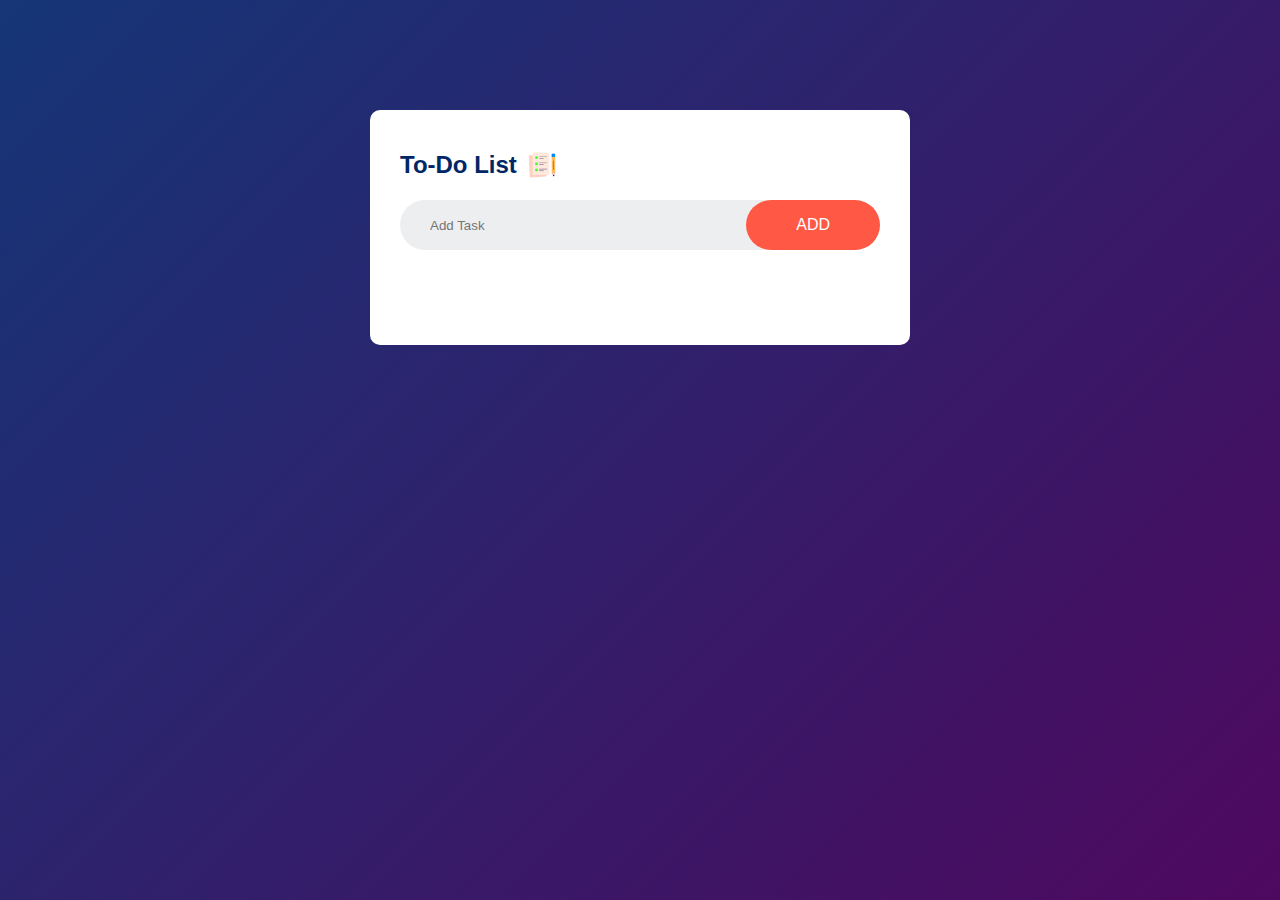
<file: todolist/index.html>
<!DOCTYPE html>
<html lang="en">
<head>
    <meta charset="UTF-8">
    <meta name="viewport" content="width=device-width, initial-scale=1.0">
    <link rel="stylesheet" href="style.css">
    <title>ToDO List</title>
</head>
<body>
    <div class="container">
        <div class="Todo-app" >
            <h2>To-Do List<img src="images/icon.png" alt="icon"></h2>
            <div class="row">
                <input type="text" id="input-box" placeholder="Add Task">
                <button onclick="addTask()">ADD</button>
            </div>
            <ul id="list-container">
               
            </ul>
        </div>

    </div>
    <script src="script.js"></script>
</body>
</html>
</file>
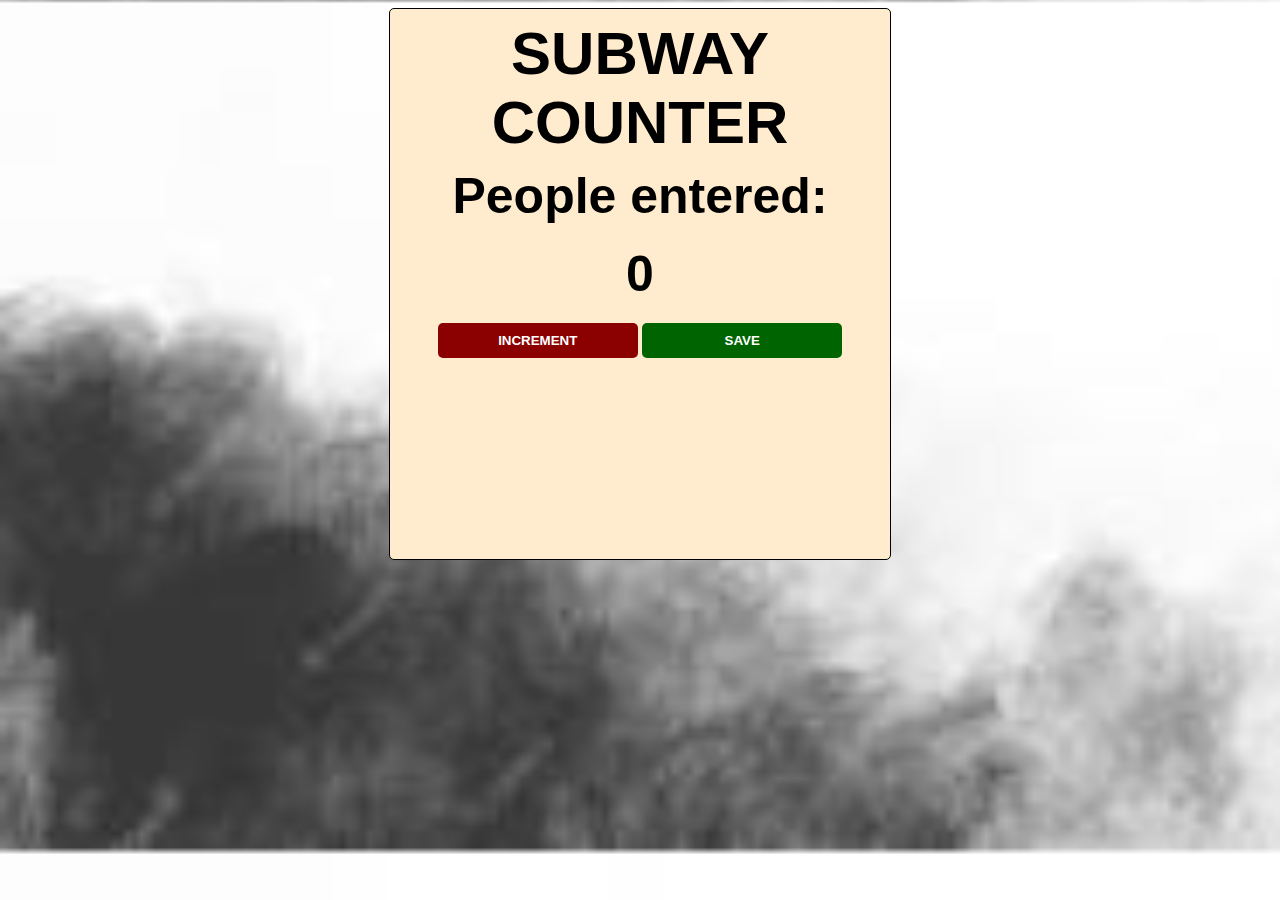
<file: subwaycount/subway.html>
<!DOCTYPE html>
<html lang="en">
<head>
    <meta charset="UTF-8">
    <meta http-equiv="X-UA-Compatible" content="IE=edge">
    <meta name="viewport" content="width=device-width, initial-scale=1.0">
    <link rel="stylesheet" href="subway.css">
    <script src="subway.js"></script>
    <title>Subway Counter</title>
</head>
<body>

   <div class = "sec">
        <h1>SUBWAY COUNTER</h1>
        <h2>People entered:</h2>
        <h2 id="count-el">0</h2>
        <!-- Create a INCREMENT button with the id="increment-btn" -->
        <button id = "increment-btn" onclick="counter()">INCREMENT</button>
        <button id = "save-btn" onclick = "save()">SAVE</button>
        <h3 id = "pre"></h3>
    </div>
    
</body>
</html>
</file>
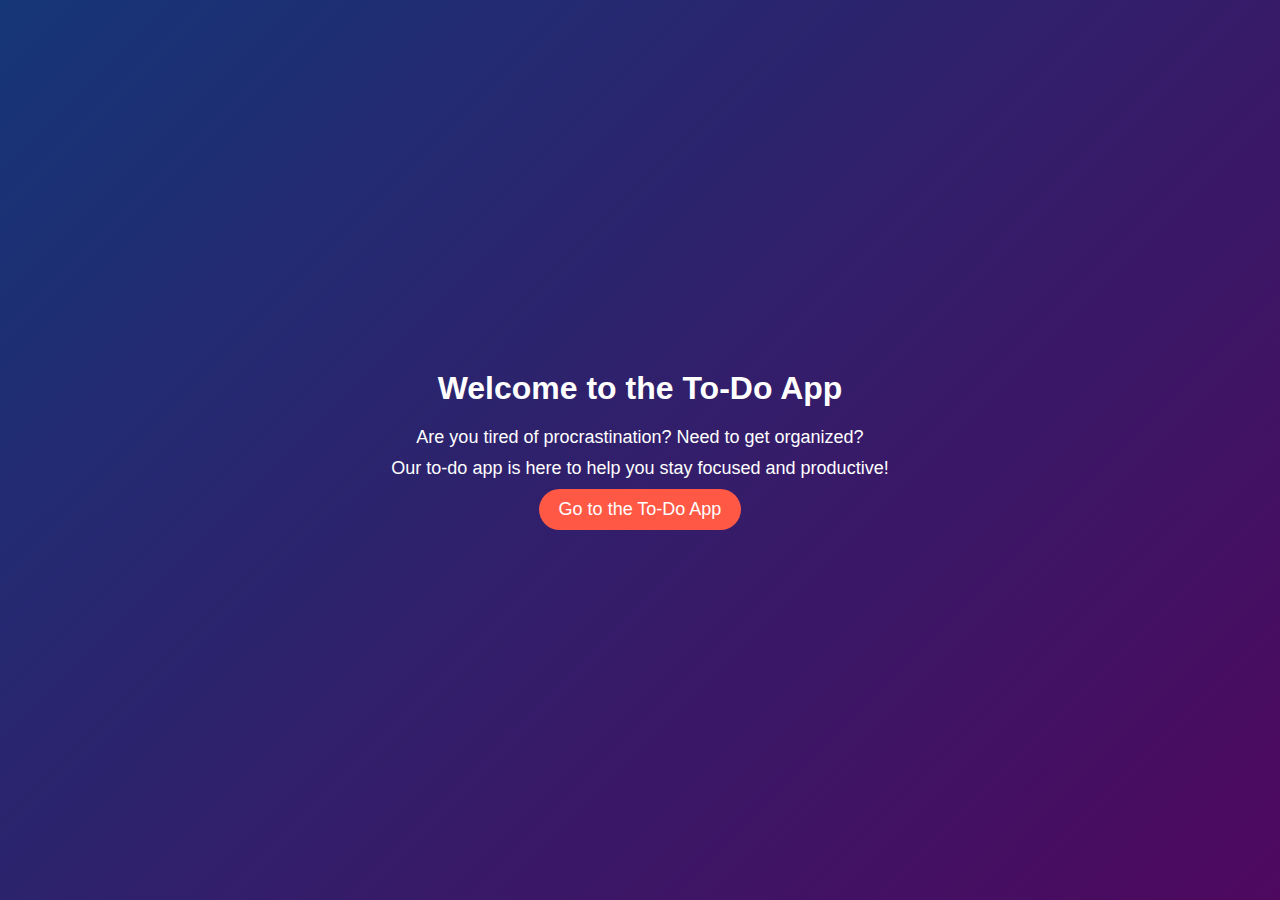
<file: todolist/homepage.html>
<!DOCTYPE html>
<html lang="en">
<head>
    <meta charset="UTF-8">
    <meta name="viewport" content="width=device-width, initial-scale=1.0">
    <link rel="stylesheet" href="styles.css">
    <title>To-Do App Homepage</title>
</head>
<body>
    <div class="container homepage">
        <h1>Welcome to the To-Do App</h1>
        <p>Are you tired of procrastination? Need to get organized?</p>
        <p>Our to-do app is here to help you stay focused and productive!</p>
        <a href="index.html" class="app-link">Go to the To-Do App</a>
    </div>
</body>
</html>
</file>
<file: todolist/style.css>
*{
    margin:0;
    padding:0;
    font-family:'poppins',sans-serif;
    box-sizing: border-box;
}

.container{
    width:100%;
    min-height:100vh;
 
    background:linear-gradient(135deg,#153677,#4e085f);
    padding: 10px;
}
.Todo-app
{
    width:100%;
    max-width:540px;
    background: #ffff;
    margin:100px auto 10px;
    padding: 40px 30px 70px;
    border-radius:10px;

}
.Todo-app h2{
    color:#002765;
    display:flex;
    align-items: center;
    margin-bottom: 20px;

}
.Todo-app h2 img{
    width:30px;
    margin-left:10px;
}
.row{
    display: flex;
    align-items: center;
    justify-content: space-between;
    background: #edeef0;
    border-radius: 30px;
    padding-left: 20px;
    margin-bottom:25px;
}
input{
    flex: 1;
    border: none;
    outline: none;
    background: transparent;
    padding: 10px;
    font-weight: 14px;
}
button{
    border: none;
    outline:none;
    padding:16px 50px;
    background: #ff5946;
    color:#fff;
    font-size: 16px;
    cursor: pointer;
    border-radius: 40px;;
}
ul li{
    list-style: none;
    font-size:  17px;
    padding: 12px 8px 15px 50px;
    user-select:none;
    cursor: pointer;
    position: relative;
}
ul li::before{
    content: '';
    position: absolute;
    height: 28px;
    width:28px;
    border-radius: 50%;
    background-image: url(images/unchecked.png);
    background-size: cover;
    background-position: center;
    top: 12px;
    left: 8px;
}
ul li.checked {
    color: #555;
    text-decoration: line-through;
}

ul li.checked::before {
    background-image: url(images/checked.png);
}

ul li span{
    position: absolute;
    right:0;
    top:5px;
    width: 40px;
    height:40;
    font-size: 22px;
    color:#555;
    line-height: 40px;
    text-align: center;
}

ul li span:hover{
    background-color: gray;
}
</file>
<file: subwaycount/subway.css>
body {
    background-image: url("i.jpeg");
    background-size: cover;
    font-family: -apple-system, BlinkMacSystemFont, 'Segoe UI', Roboto, Oxygen, Ubuntu, Cantarell, 'Open Sans', 'Helvetica Neue', sans-serif;
    font-weight: bold;
    text-align: center;
}

.sec
{

    margin: auto;
    height: 550px;
    border: 1px solid black;
    border-radius: 5px;
    background-color: blanchedalmond;
    width: 500px;

}



h1 {
    font-size: 60px;
    margin-top: 10px;
    margin-bottom: 10px;
}

h2 {
    font-size: 50px;
    margin-top: 0;
    margin-bottom: 20px;
}

button {
    border: none;
    padding-top: 10px;
    padding-bottom: 10px;
    color: white;
    font-weight: bold;
    width: 200px;
    margin-bottom: 5px;
    border-radius: 5px;
}

#increment-btn {
    background: darkred;
}

#save-btn {
    background: darkgreen;
}
</file>
<file: todolist/styles.css>
*{
    margin:0;
    padding:0;
    font-family:'poppins',sans-serif;
    box-sizing: border-box;
}

.container{
    width:100%;
    min-height:100vh;
 
    background:linear-gradient(135deg,#153677,#4e085f);
    padding: 10px;
}

.homepage {
    display: flex;
    flex-direction: column;
    align-items: center;
    justify-content: center;
    height: 100vh;
}

.homepage h1 {
    color: #fff;
    font-size: 32px;
    margin-bottom: 20px;
}

.homepage p {
    color: #fff;
    font-size: 18px;
    margin-bottom: 10px;
    text-align: center;
}

.homepage .app-link {
    padding: 10px 20px;
    background-color: #ff5946;
    color: #fff;
    text-decoration: none;
    font-size: 18px;
    border-radius: 30px;
    transition: background-color 0.3s ease;
}

.homepage .app-link:hover {
    background-color: #ff4836;
}
</file>
